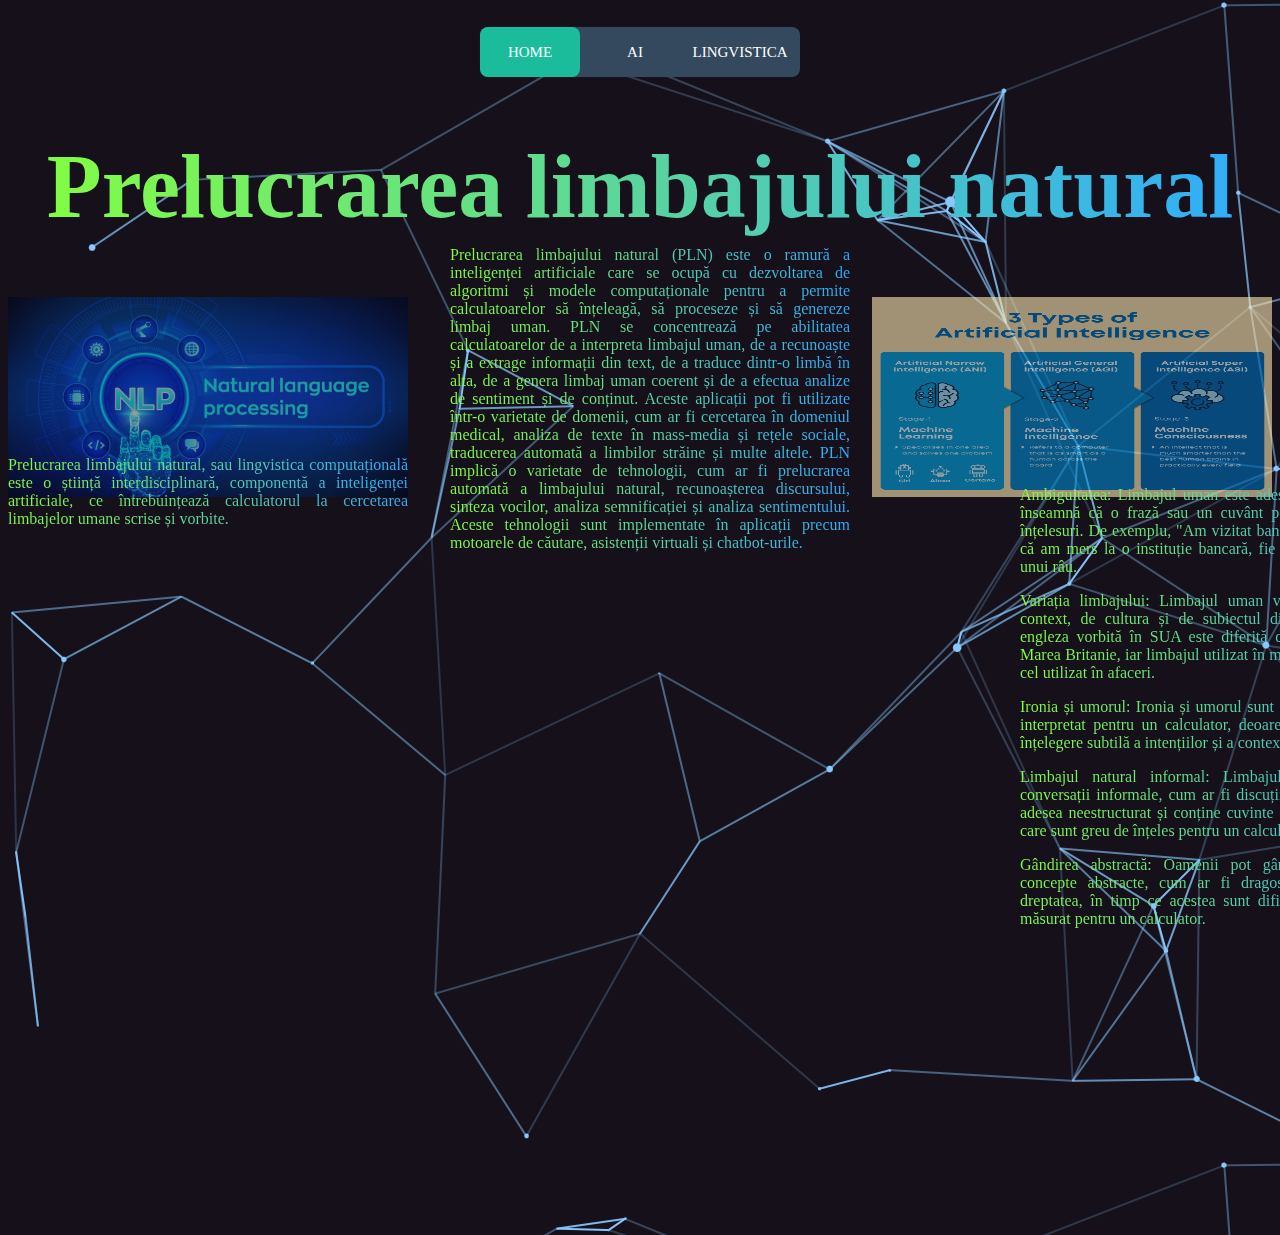
<file: TWeb/Lab2/index.html>
<!DOCTYPE HTML>
<html>
<head>
<meta charset="utf-8">
<title>Lucrare de laborator 2 Calancea Catalin MI-222</title>
<link href="style.css" rel="stylesheet" type="text/css">
</head>
<body>
<nav>
	<a href="index.html"_blank>Home</a>
  <a href="inteligenta.html"_blank>AI</a>
	<a href="lingvistica.html"_blank>Lingvistica</a>
	<div class="animation start-home"></div>
</nav>
  <div id="header">
    <h1>
      Prelucrarea limbajului natural
    </h1>
  </div>
  <div id="left">
    <img src="8.jpeg" alt="Prelucrarea limbajului natural" width="400" height="200">
  </div>
  <div id="textleft">
    <p>
      Prelucrarea limbajului natural, sau lingvistica computațională este o știință interdisciplinară, componentă a inteligenței artificiale, ce întrebuințează calculatorul la cercetarea limbajelor umane scrise și vorbite.
    </p>
  </div>
  <div id="centertext">
    <p>Prelucrarea limbajului natural (PLN) este o ramură a inteligenței artificiale care se ocupă cu dezvoltarea de algoritmi și modele computaționale pentru a permite calculatoarelor să înțeleagă, să proceseze și să genereze limbaj uman.

      PLN se concentrează pe abilitatea calculatoarelor de a interpreta limbajul uman, de a recunoaște și a extrage informații din text, de a traduce dintr-o limbă în alta, de a genera limbaj uman coerent și de a efectua analize de sentiment și de conținut.
      
      Aceste aplicații pot fi utilizate într-o varietate de domenii, cum ar fi cercetarea în domeniul medical, analiza de texte în mass-media și rețele sociale, traducerea automată a limbilor străine și multe altele.
      
      PLN implică o varietate de tehnologii, cum ar fi prelucrarea automată a limbajului natural, recunoașterea discursului, sinteza vocilor, analiza semnificației și analiza sentimentului. Aceste tehnologii sunt implementate în aplicații precum motoarele de căutare, asistenții virtuali și chatbot-urile.
    </p>
  </div>
  <div id="right">
    <img src="inteligenta.jpeg" alt="Prelucrarea limbajului natural" width="400" height="200">
  </div>
  <div id="textright">
    <p>
      Ambiguitatea: Limbajul uman este adesea ambiguu, ceea ce înseamnă că o frază sau un cuvânt poate avea mai multe înțelesuri. De exemplu, "Am vizitat banca" poate însemna fie că am mers la o instituție bancară, fie că am mers la malul unui râu.
    </p>
    <p>
      Variația limbajului: Limbajul uman variază în funcție de context, de cultura și de subiectul discutat. De exemplu, engleza vorbită în SUA este diferită de engleza vorbită în Marea Britanie, iar limbajul utilizat în medicină este diferit de cel utilizat în afaceri.
    </p>
    <p>
      Ironia și umorul: Ironia și umorul sunt greu de detectat și de interpretat pentru un calculator, deoarece acestea implică o înțelegere subtilă a intențiilor și a contextului.
    </p>
    <p>
      Limbajul natural informal: Limbajul natural folosit în conversații informale, cum ar fi discuțiile între prieteni, este adesea neestructurat și conține cuvinte și expresii idiomatice care sunt greu de înțeles pentru un calculator.
    </p>
    <p>
      Gândirea abstractă: Oamenii pot gândi și vorbi despre concepte abstracte, cum ar fi dragostea, frumusețea sau dreptatea, în timp ce acestea sunt dificil de definit sau de măsurat pentru un calculator.
    </p>
  </div>
</body>
</file>
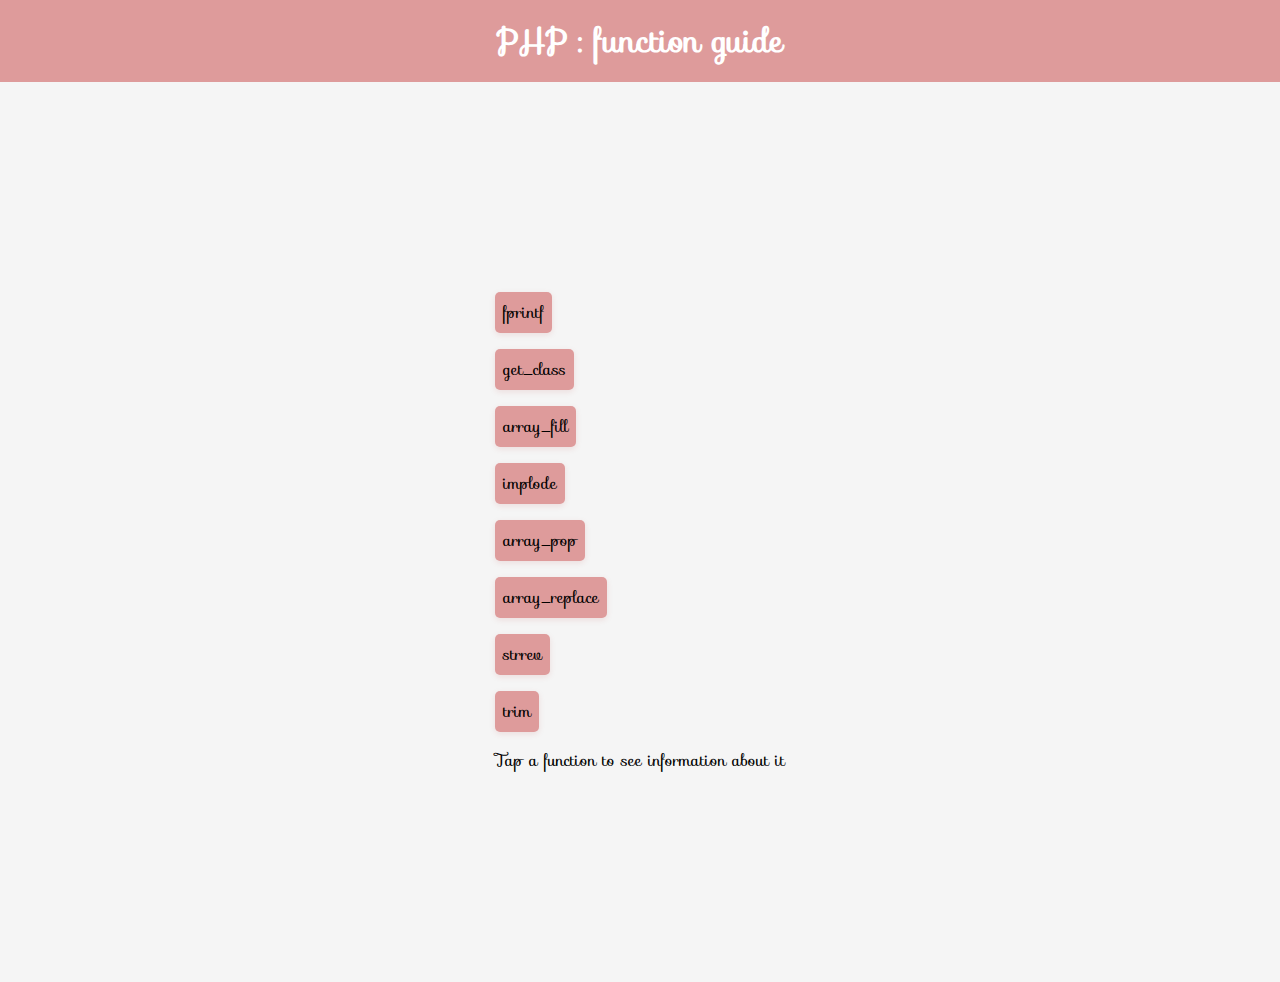
<file: TWeb/Lab5/index.html>
<!DOCTYPE html>
<html lang="en">
<head>
	<meta charset="UTF-8">
	<meta name="viewport" content="width=device-width, initial-scale=1.0">
	<title>PHP : function guide</title>
	<link rel="stylesheet" href="https://cdnjs.cloudflare.com/ajax/libs/font-awesome/5.15.3/css/all.min.css">
	<link rel="stylesheet" href="https://fonts.googleapis.com/css?family=Sofia:400,700">
	<link rel="stylesheet" href="style.css">
	<script src="https://ajax.googleapis.com/ajax/libs/jquery/3.6.0/jquery.min.js"></script>
	<script>
		$(document).ready(function() {
			$(".function-adress").click(function() {
				var functionName = $(this).attr("data-function-name");
				$.ajax({
					url: "function.php",
					method: "POST",
					data: { functionName: functionName },
					success: function(response) {
						$("#function").html(response);
					}
				});
			});
		});
	</script>
</head>
<body>
	<header>
		<h1>PHP : function guide</h1>
	</header>
	<main>
		<div class="container">
			<ul class="function-list">
				<li><span class="function-adress" data-function-name="fprintf">fprintf</span></li>
				<li><span class="function-adress" data-function-name="get_class">get_class</span></li>
				<li><span class="function-adress" data-function-name="array_fill">array_fill</span></li>
                <li><span class="function-adress" data-function-name="implode">implode</span></li>
                <li><span class="function-adress" data-function-name="array_pop">array_pop</span></li>
                <li><span class="function-adress" data-function-name="array_replace">array_replace</span></li>
                <li><span class="function-adress" data-function-name="strrev">strrev</span></li>
                <li><span class="function-adress" data-function-name="trim">trim</span></li>
			</ul>
			<div id="function" class="function">
				<p>Tap a function to see information about it</p>
			</div>
		</div>
	</main>
</body>
</html>
</file>
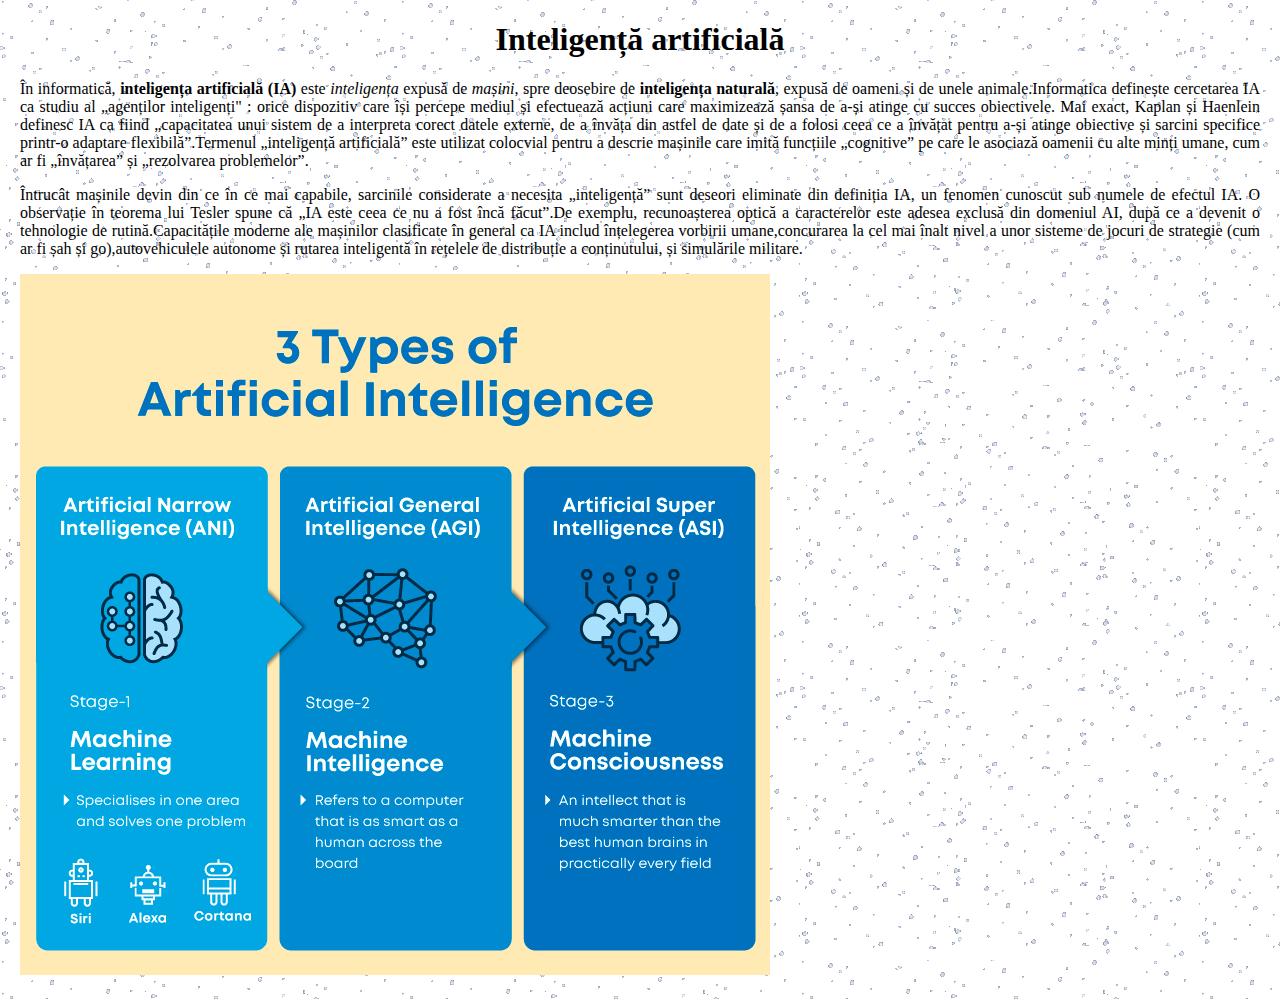
<file: TWeb/Lab1/inteligenta.html>
<!DOCTYPE html>
<html lang="en">
<style>
table, th, td {
  border:1px solid black;
}
</style>
<head>
  <meta charset="UTF-8" />
  <meta name="viewport" content="width=device-width, initial-scale=1.0" />
  <link rel="stylesheet" href="style.css" />
  <title>Browser</title>
</head>

<body>
  <body background="snow.gif"></body>
  <h1>
    <center>Inteligență artificială</center>
  </h1>
  <p align="justify">
    În informatică, <b>inteligența artificială (IA)</b> este <i>inteligența</i> expusă de <i>mașini</i>, spre deosebire de <b>inteligența naturală</b>, expusă de oameni și de unele animale.Informatica definește cercetarea IA ca studiu al „agenților inteligenți" :  orice dispozitiv care își percepe mediul și efectuează acțiuni care maximizează șansa de a-și atinge cu succes obiectivele. Mai exact, Kaplan și Haenlein definesc IA ca fiind „capacitatea unui sistem de a interpreta corect datele externe, de a învăța din astfel de date și de a folosi ceea ce a învățat pentru a-și atinge obiective și sarcini specifice printr-o adaptare flexibilă”.Termenul „inteligență artificială” este utilizat colocvial pentru a descrie mașinile care imită funcțiile „cognitive” pe care le asociază oamenii cu alte minți umane, cum ar fi „învățarea” și „rezolvarea problemelor”.</p>
    <p align="justify">
        Întrucât mașinile devin din ce în ce mai capabile, sarcinile considerate a necesita „inteligență” sunt deseori eliminate din definiția IA, un fenomen cunoscut sub numele de efectul IA. O observație în teorema lui Tesler spune că „IA este ceea ce nu a fost încă făcut”.De exemplu, recunoașterea optică a caracterelor este adesea exclusă din domeniul AI, după ce a devenit o tehnologie de rutină.Capacitățile moderne ale mașinilor clasificate în general ca IA includ înțelegerea vorbirii umane,concurarea la cel mai înalt nivel a unor sisteme de jocuri de strategie (cum ar fi șah și go),autovehiculele autonome și rutarea inteligentă în rețelele de distribuție a conținutului, și simulările militare.
        </p>
        <img src="inteligenta.jpeg" alt="inteligenta">
</body>
</html>
</file>
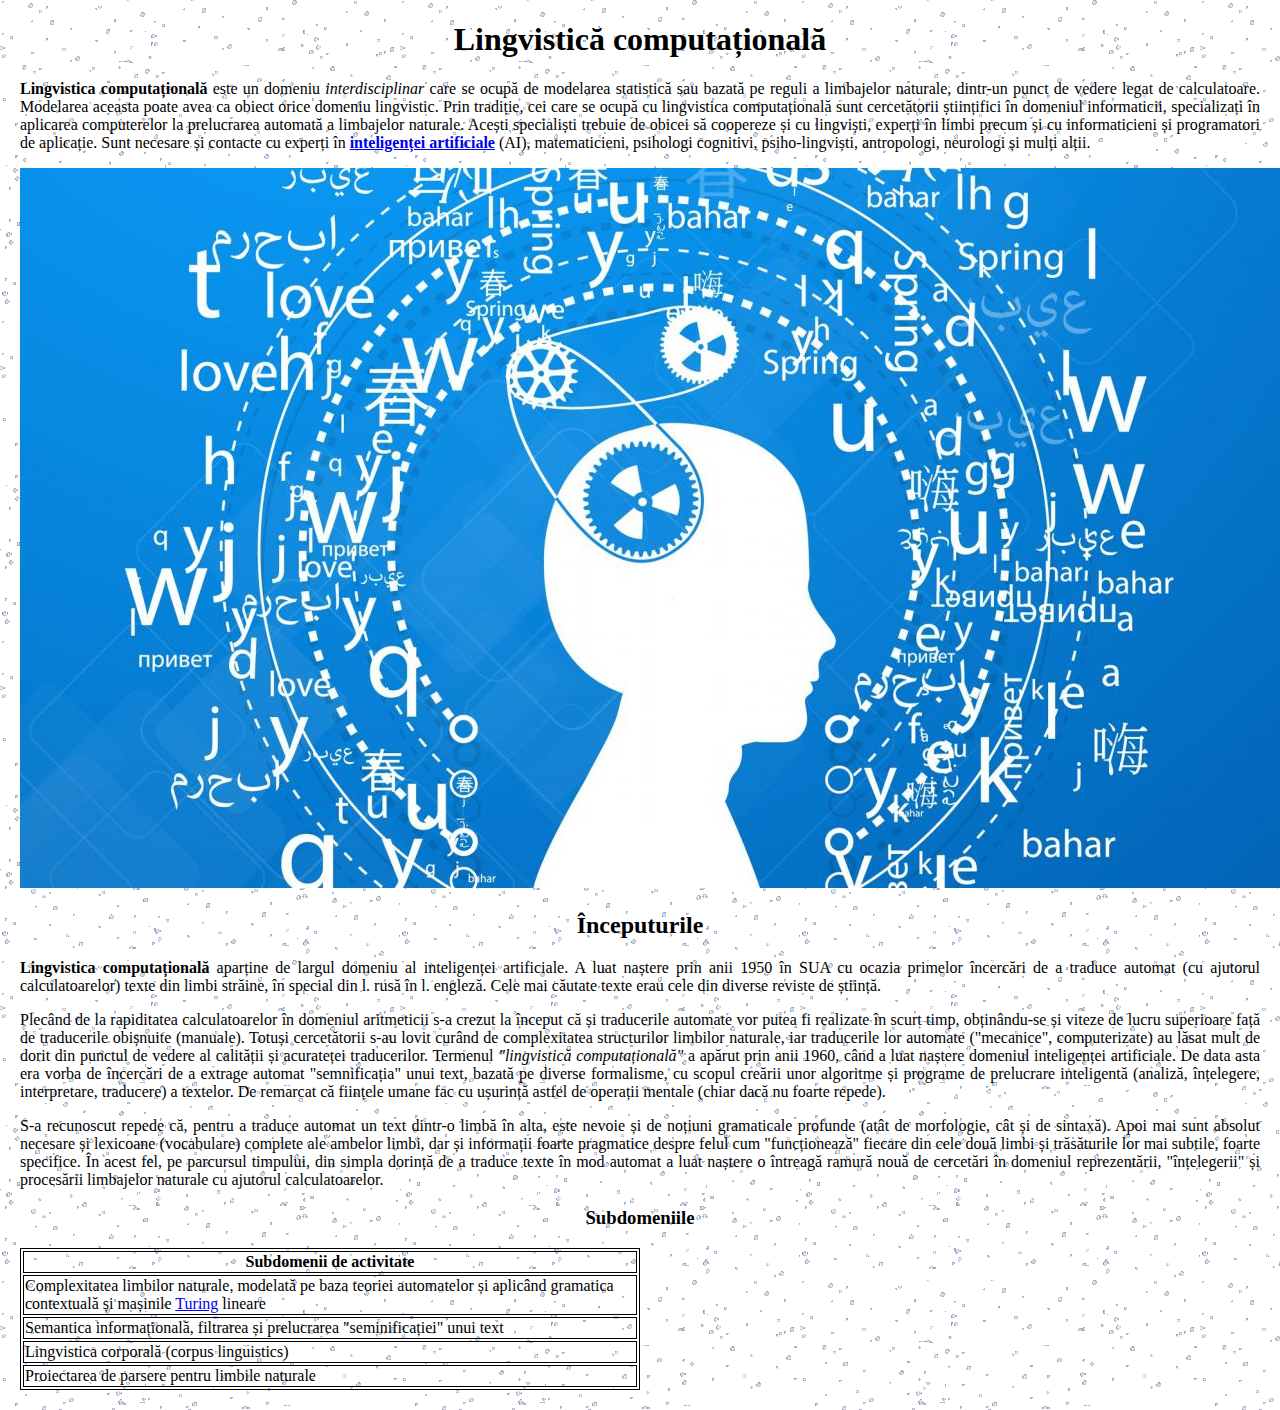
<file: TWeb/Lab1/lingvistica.html>
<!DOCTYPE html>
<html lang="en">
<style>
table, th, td {
  border:1px solid black;
}
</style>
<head>
  <meta charset="UTF-8" />
  <meta name="viewport" content="width=device-width, initial-scale=1.0" />
  <link rel="stylesheet" href="style.css" />
  <title>Browser</title>
</head>

<body>
  <body background="snow.gif"></body>
  <h1>
    <center>Lingvistică computațională</center>
  </h1>
  <p align="justify">
    <b>Lingvistica computațională</b> este un domeniu <i> interdisciplinar</i> care se ocupă de modelarea statistică sau bazată pe reguli a limbajelor naturale, dintr-un punct de vedere legat de calculatoare. Modelarea aceasta poate avea ca obiect orice domeniu lingvistic. Prin tradiție, cei care se ocupă cu lingvistica computațională sunt cercetătorii științifici în domeniul informaticii, specializați în aplicarea computerelor la prelucrarea automată a limbajelor naturale. Acești specialiști trebuie de obicei să coopereze și cu lingviști, experți în limbi precum și cu informaticieni și programatori de aplicație. Sunt necesare și contacte cu experți în <b><a href="inteligenta.html"_blank> inteligenței artificiale</a></b> (AI), matematicieni, psihologi cognitivi, psiho-lingviști, antropologi, neurologi și mulți alții.</p>
<img src="lingvistica.jpeg" alt="Lingvistica">
  <h2>
    <center>Începuturile</center>
  </h2>
<p align="justify">
  <b>Lingvistica computațională</b> aparține de largul domeniu al inteligenței artificiale. A luat naștere prin anii 1950 în SUA cu ocazia primelor încercări de a traduce automat (cu ajutorul calculatoarelor) texte din limbi străine, în special din l. rusă în l. engleză. Cele mai căutate texte erau cele din diverse reviste de știință.</p>

<p align="justify">
    Plecând de la rapiditatea calculatoarelor în domeniul aritmeticii s-a crezut la început că și traducerile automate vor putea fi realizate în scurt timp, obținându-se și viteze de lucru superioare față de traducerile obișnuite (manuale). Totuși cercetătorii s-au lovit curând de complexitatea structurilor limbilor naturale, iar traducerile lor automate ("mecanice", computerizate) au lăsat mult de dorit din punctul de vedere al calității și acurateței traducerilor. Termenul <i>"lingvistică computațională"</i> a apărut prin anii 1960, când a luat naștere domeniul inteligenței artificiale. De data asta era vorba de încercări de a extrage automat "semnificația" unui text, bazată pe diverse formalisme, cu scopul creării unor algoritme și programe de prelucrare inteligentă (analiză, înțelegere, interpretare, traducere) a textelor. De remarcat că ființele umane fac cu ușurință astfel de operații mentale (chiar dacă nu foarte repede).</p>
  
  <p align="justify">
    S-a recunoscut repede că, pentru a traduce automat un text dintr-o limbă în alta, este nevoie și de noțiuni gramaticale profunde (atât de morfologie, cât și de sintaxă). Apoi mai sunt absolut necesare și lexicoane (vocabulare) complete ale ambelor limbi, dar și informații foarte pragmatice despre felul cum "funcționează" fiecare din cele două limbi și trăsăturile lor mai subtile, foarte specifice. În acest fel, pe parcursul timpului, din simpla dorință de a traduce texte în mod automat a luat naștere o întreagă ramură nouă de cercetări în domeniul reprezentării, "înțelegerii" și procesării limbajelor naturale cu ajutorul calculatoarelor.</p>
<h3>
    <center>Subdomeniile</center>
  </h3>
  <table style="width:50%">
  <tr>
    <th>Subdomenii de activitate</th>
  </tr>
  <tr>
    <td>Complexitatea limbilor naturale, modelată pe baza teoriei automatelor și aplicând gramatica contextuală și mașinile <a href="turing.html"_blank> Turing</a> lineare</td>
  </tr>
  <tr>
    <td>Semantica informațională, filtrarea și prelucrarea "seminificației" unui text</td>
  </tr>
  <tr>
    <td>Lingvistica corporală (corpus linguistics)</td>
  </tr>
  <tr>
    <td>Proiectarea de parsere pentru limbile naturale</td>
  </tr>
</table>


  <script src="script.js"></script>
</body>

</html>
</file>
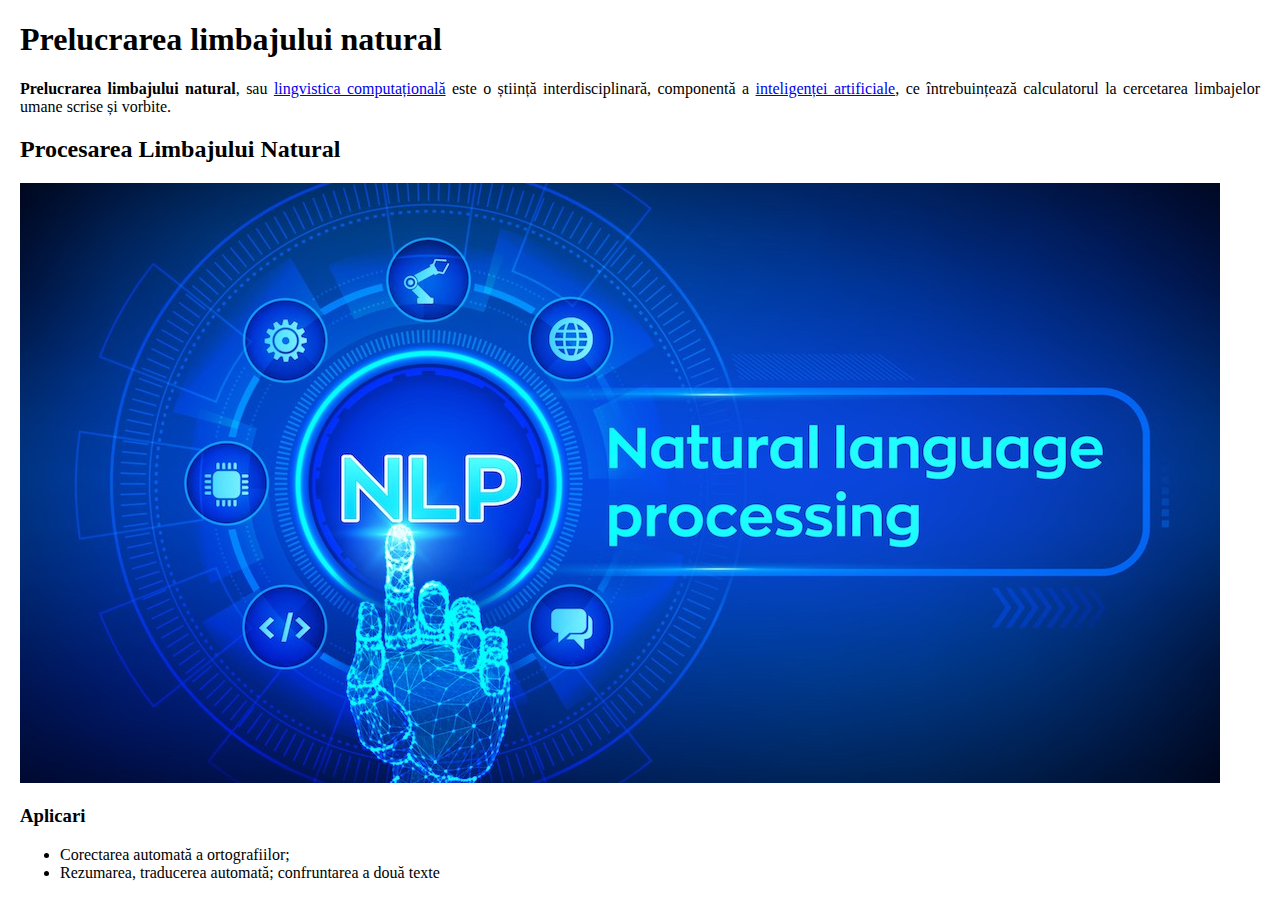
<file: TWeb/Lab1/Prelucrarea .html>
<!DOCTYPE html>
<html lang="en">
<head>
  <meta charset="UTF-8" />
  <meta name="viewport" content="width=device-width, initial-scale=1.0" />
  <link href="style.css" rel="stylesheet" type="text/css">
  <title>Browser</title>
</head>

<body>
  
    <div id="header">
      <h1>
        Prelucrarea limbajului natural
      </h1>
    </div>
  <p align="justify">
    <b> Prelucrarea limbajului natural</b>, sau <a href="lingvistica.html"_blank>lingvistica computațională</a> este o știință interdisciplinară, componentă a <a href="inteligenta.html"_blank> inteligenței artificiale</a>, ce întrebuințează calculatorul la cercetarea limbajelor umane scrise și vorbite.</p>

  <h2>Procesarea Limbajului Natural</h2>
<img src="8.jpeg" alt="Prelucrarea limbajului natural" width="1200" height="600" usemap="#Map" >
<map name="Map">
  <area shape="circle" coords="210,300,40" href="lingvistica.html">
  <area shape="circle" coords="240,180,40" href="Turing.html">
  <area shape="circle" coords="380,120,40" href="inteligenta.html">
</map>
<h3>Aplicari</h3>

<ul>
  <li>Corectarea automată a ortografiilor;</li>
  <li>Rezumarea, traducerea automată; confruntarea a două texte</li>
</ul>
  <script src="script.js"></script>
</body>

</html>
</file>
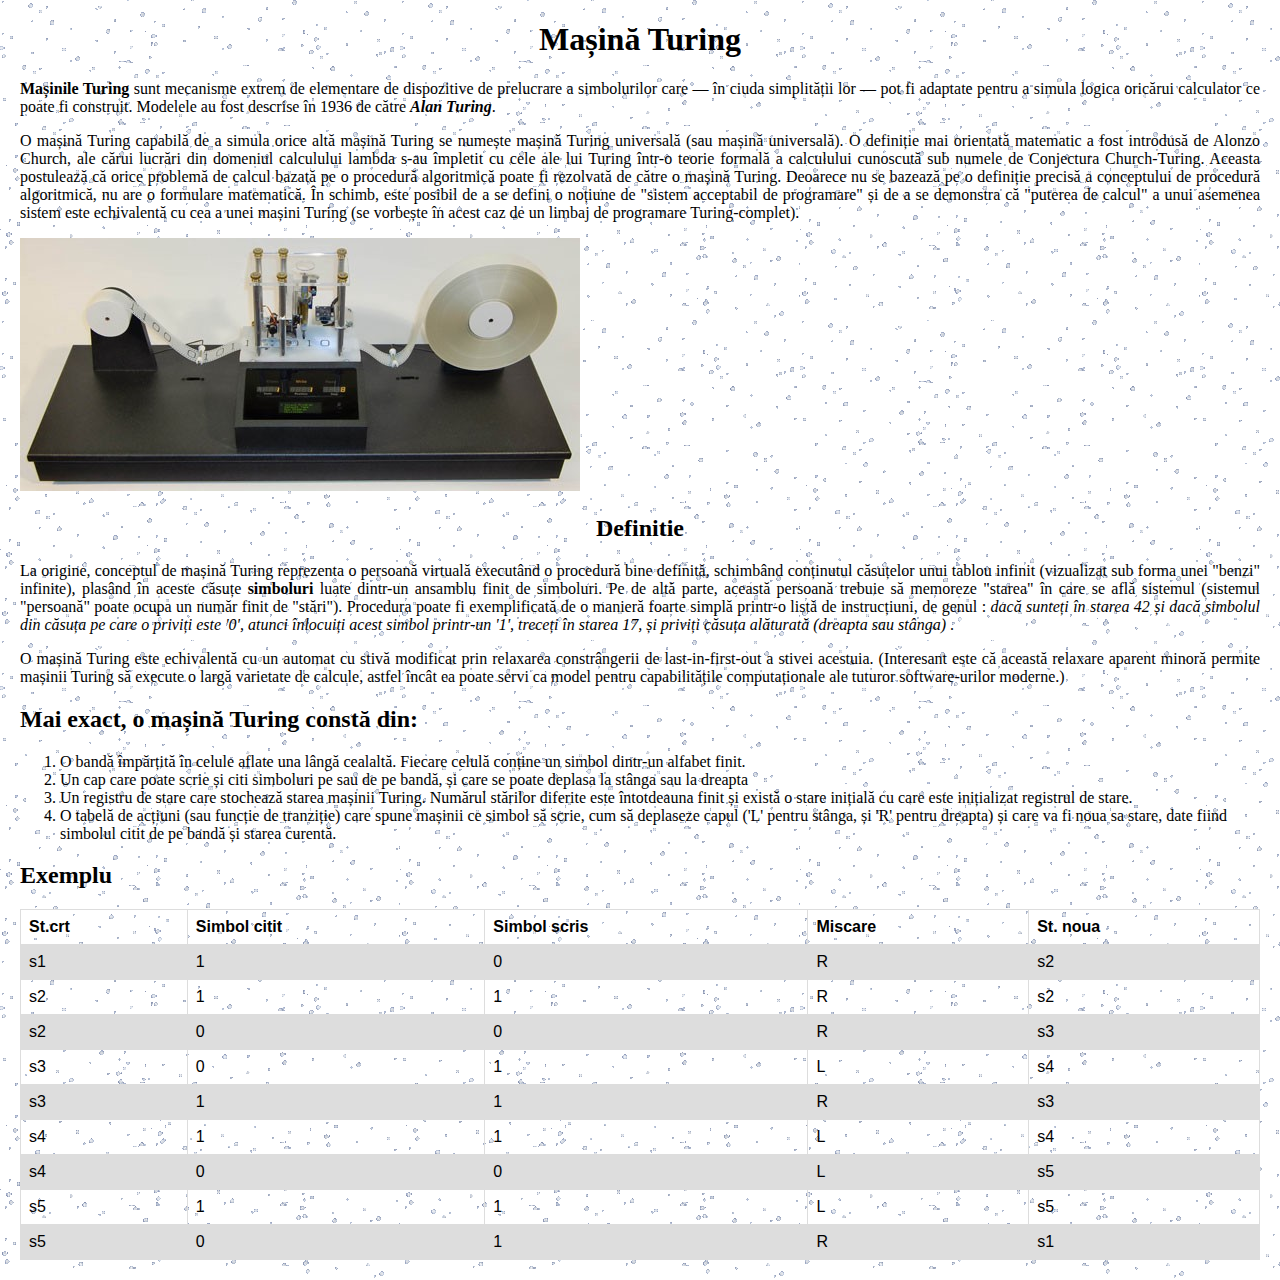
<file: TWeb/Lab1/Turing.html>
<!DOCTYPE html>
<html lang="en">
<style>
table {
  font-family: arial, sans-serif;
  border-collapse: collapse;
  width: 100%;
}

td, th {
  border: 1px solid #dddddd;
  text-align: left;
  padding: 8px;
}

tr:nth-child(even) {
  background-color: #dddddd;
}
</style>
<head>
  <meta charset="UTF-8" />
  <meta name="viewport" content="width=device-width, initial-scale=1.0" />
  <link rel="stylesheet" href="style.css" />
  <title>Browser</title>
</head>

<body>
  <body background="snow.gif"></body>
  <h1>
    <center>Mașină Turing</center>
  </h1>
  <p align="justify">
    <b>Mașinile Turing</b> sunt mecanisme extrem de elementare de dispozitive de prelucrare a simbolurilor care — în ciuda simplității lor — pot fi adaptate pentru a simula logica oricărui calculator ce poate fi construit. Modelele au fost descrise în 1936 de către <b><i>Alan Turing</b></i>.</p>
  <p align="justify">
    O mașină Turing capabilă de a simula orice altă mașină Turing se numește mașină Turing universală (sau mașină universală). O definiție mai orientată matematic a fost introdusă de Alonzo Church, ale cărui lucrări din domeniul calculului lambda s-au împletit cu cele ale lui Turing într-o teorie formală a calculului cunoscută sub numele de Conjectura Church-Turing. Aceasta postulează că orice problemă de calcul bazată pe o procedură algoritmică poate fi rezolvată de către o mașină Turing. Deoarece nu se bazează pe o definiție precisă a conceptului de procedură algoritmică, nu are o formulare matematică. În schimb, este posibil de a se defini o noțiune de "sistem acceptabil de programare" și de a se demonstra că "puterea de calcul" a unui asemenea sistem este echivalentă cu cea a unei mașini Turing (se vorbește în acest caz de un limbaj de programare Turing-complet).</p>
  
<img src="turing.jpeg" alt="turing">
  <h2>
    <center>Definitie</center>
  </h2>
<p align="justify">
  La origine, conceptul de mașină Turing reprezenta o persoană virtuală executând o procedură bine definită, schimbând conținutul căsuțelor unui tablou infinit (vizualizat sub forma unei "benzi" infinite), plasând în aceste căsuțe <b>simboluri</b> luate dintr-un ansamblu finit de simboluri. Pe de altă parte, această persoană trebuie să memoreze "starea" în care se află sistemul (sistemul "persoană" poate ocupa un număr finit de "stări"). Procedura poate fi exemplificată de o manieră foarte simplă printr-o listă de instrucțiuni, de genul : <i>dacă sunteți în starea 42 și dacă simbolul din căsuța pe care o priviți este '0', atunci înlocuiți acest simbol printr-un '1', treceți în starea 17, și priviți căsuța alăturată (dreapta sau stânga)</i> .</p>
  
<p align="justify">
O mașină Turing este echivalentă cu un automat cu stivă modificat prin relaxarea constrângerii de last-in-first-out a stivei acestuia. (Interesant este că această relaxare aparent minoră permite mașinii Turing să execute o largă varietate de calcule, astfel încât ea poate servi ca model pentru capabilitățile computaționale ale tuturor software-urilor moderne.)</p>
  <h2>Mai exact, o mașină Turing constă din:</h2>

<ol>
  <li>O bandă împărțită în celule aflate una lângă cealaltă. Fiecare celulă conține un simbol dintr-un alfabet finit. </li>
  <li>Un cap care poate scrie și citi simboluri pe sau de pe bandă, și care se poate deplasa la stânga sau la dreapta
</li>
  <li>Un registru de stare care stochează starea mașinii Turing. Numărul stărilor diferite este întotdeauna finit și există o stare inițială cu care este inițializat registrul de stare.</li>
  <li>O tabelă de acțiuni (sau funcție de tranziție) care spune mașinii ce simbol să scrie, cum să deplaseze capul ('L' pentru stânga, și 'R' pentru dreapta) și care va fi noua sa stare, date fiind simbolul citit de pe bandă și starea curentă.</li>
</ol> 
<h2>Exemplu</h2>

<table>
  <tr>
    <th>St.crt</th>
    <th>Simbol citit</th>
    <th>Simbol scris</th>
    <th>Miscare</th>
    <th>St. noua</th>
  </tr>
  <tr>
    <td>s1</td>
    <td>1</td>
    <td>0</td>
    <td>R</td>
    <td>s2</td>
  </tr>
  <tr>
    <td>s2</td>
    <td>1</td>
    <td>1</td>
    <td>R</td>
    <td>s2</td>
  </tr>
  <tr>
   <td>s2</td>
    <td>0</td>
    <td>0</td>
    <td>R</td>
    <td>s3</td>
  </tr>
  <tr>
    <td>s3</td>
    <td>0</td>
    <td>1</td>
    <td>L</td>
    <td>s4</td>
  </tr>
  <tr>
    <td>s3</td>
    <td>1</td>
    <td>1</td>
    <td>R</td>
    <td>s3</td>
  </tr>
  <tr>
    <td>s4</td>
    <td>1</td>
    <td>1</td>
    <td>L</td>
    <td>s4</td>
  </tr>
    <tr>
    <td>s4</td>
    <td>0</td>
    <td>0</td>
    <td>L</td>
    <td>s5</td>
  </tr>
    <tr>
    <td>s5</td>
    <td>1</td>
    <td>1</td>
    <td>L</td>
    <td>s5</td>
  </tr>
    <tr>
    <td>s5</td>
    <td>0</td>
    <td>1</td>
    <td>R</td>
    <td>s1</td>
  </tr>
</table>


  <script src="script.js"></script>
</body>

</html>
</file>
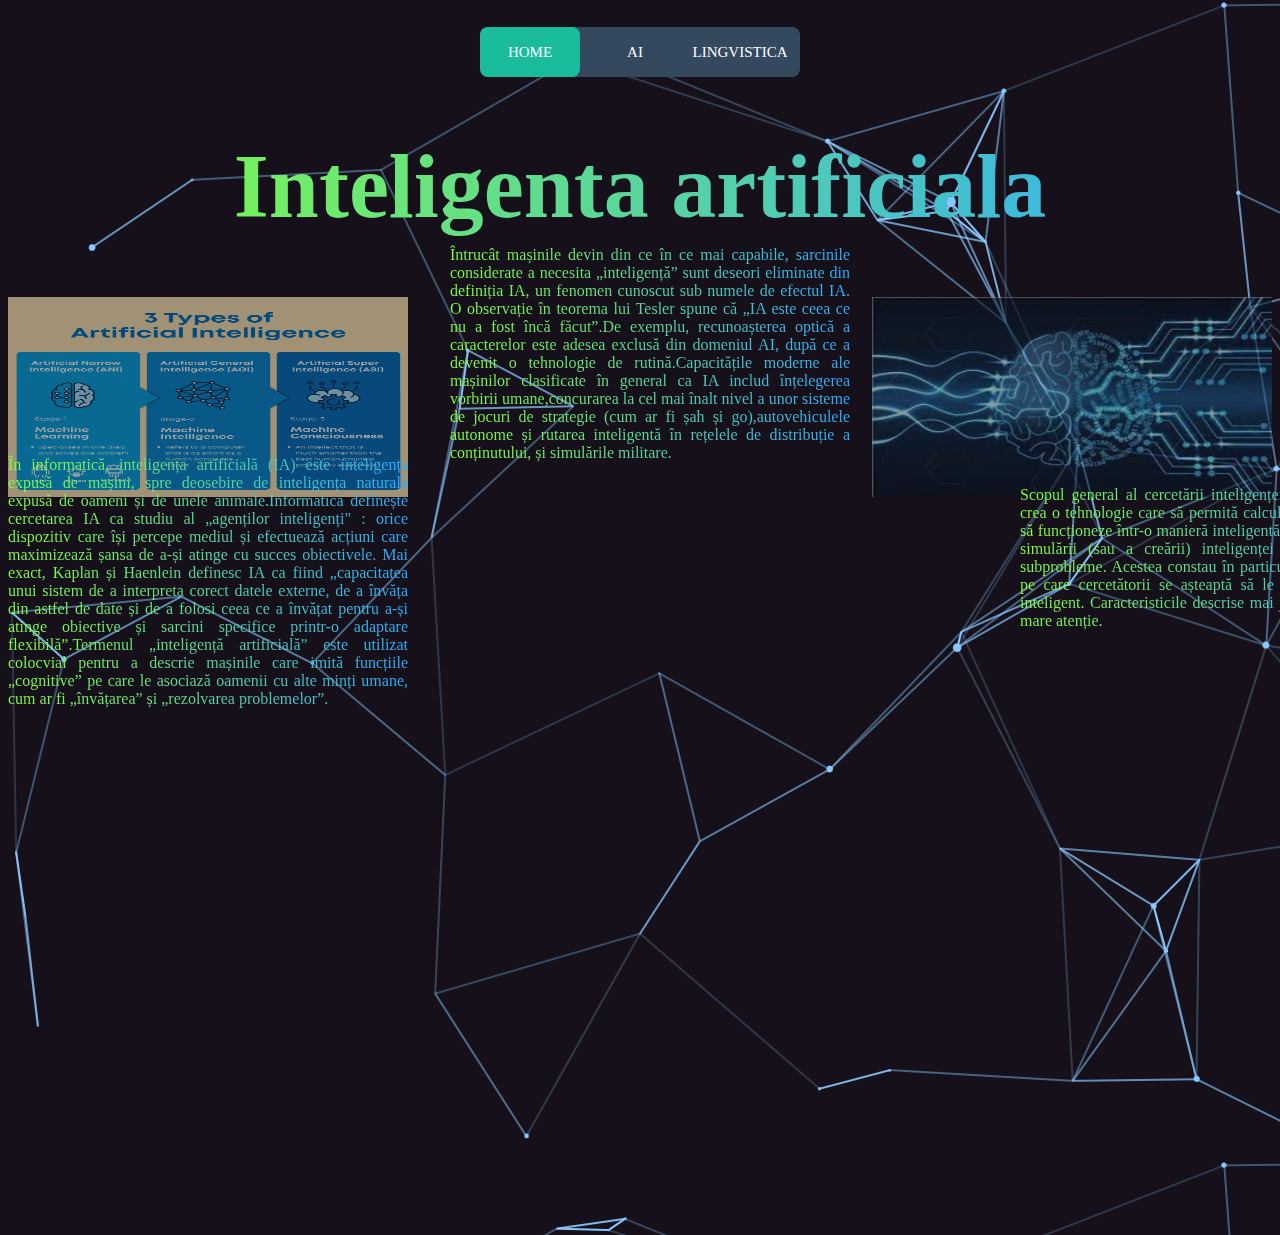
<file: TWeb/Lab2/inteligenta.html>
<!DOCTYPE HTML>
<html>
<head>
<meta charset="utf-8">
<title>Lucrare de laborator 2 Calancea Catalin MI-222</title>
<link href="style.css" rel="stylesheet" type="text/css">
</head>
<body>
<nav>
	<a href="index.html"_blank>Home</a>
	<a href="inteligenta.html"_blank>AI</a>
	<a href="lingvistica.html"_blank>Lingvistica</a>
	<div class="animation start-home"></div>
</nav>
  <div id="header">
    <h1>
      Inteligenta artificiala
    </h1>
  </div>
  <div id="left">
    <img src="inteligenta.jpeg" alt="lingvistica" width="400" height="200">
  </div>
  <div id="textleft">
    <p>
      În informatică, inteligența artificială (IA) este inteligența expusă de mașini, spre deosebire de inteligența naturală expusă de oameni și de unele animale.Informatica definește cercetarea IA ca studiu al „agenților inteligenți" :  orice dispozitiv care își percepe mediul și efectuează acțiuni care maximizează șansa de a-și atinge cu succes obiectivele. Mai exact, Kaplan și Haenlein definesc IA ca fiind „capacitatea unui sistem de a interpreta corect datele externe, de a învăța din astfel de date și de a folosi ceea ce a învățat pentru a-și atinge obiective și sarcini specifice printr-o adaptare flexibilă”.Termenul „inteligență artificială” este utilizat colocvial pentru a descrie mașinile care imită funcțiile „cognitive” pe care le asociază oamenii cu alte minți umane, cum ar fi „învățarea” și „rezolvarea problemelor”.
    </p>
  </div>
  <div id="centertext">
    <p>
      Întrucât mașinile devin din ce în ce mai capabile, sarcinile considerate a necesita „inteligență” sunt deseori eliminate din definiția IA, un fenomen cunoscut sub numele de efectul IA. O observație în teorema lui Tesler spune că „IA este ceea ce nu a fost încă făcut”.De exemplu, recunoașterea optică a caracterelor este adesea exclusă din domeniul AI, după ce a devenit o tehnologie de rutină.Capacitățile moderne ale mașinilor clasificate în general ca IA includ înțelegerea vorbirii umane,concurarea la cel mai înalt nivel a unor sisteme de jocuri de strategie (cum ar fi șah și go),autovehiculele autonome și rutarea inteligentă în rețelele de distribuție a conținutului, și simulările militare.
    </p>
  </div>
  <div id="right">
    <img src="AI.jpeg" alt="AI" width="400" height="200">
  </div>
  <div id="textright">
    <p>
      Scopul general al cercetării inteligenței artificiale este de a crea o tehnologie care să permită calculatoarelor și mașinilor să funcționeze într-o manieră inteligentă. Problema generală a simulării (sau a creării) inteligenței a fost împărțită în subprobleme. Acestea constau în particularități sau capacități pe care cercetătorii se așteaptă să le prezinte unui sistem inteligent. Caracteristicile descrise mai jos au primit cea mai mare atenție.
    </p>
  </div>
</body>
</file>
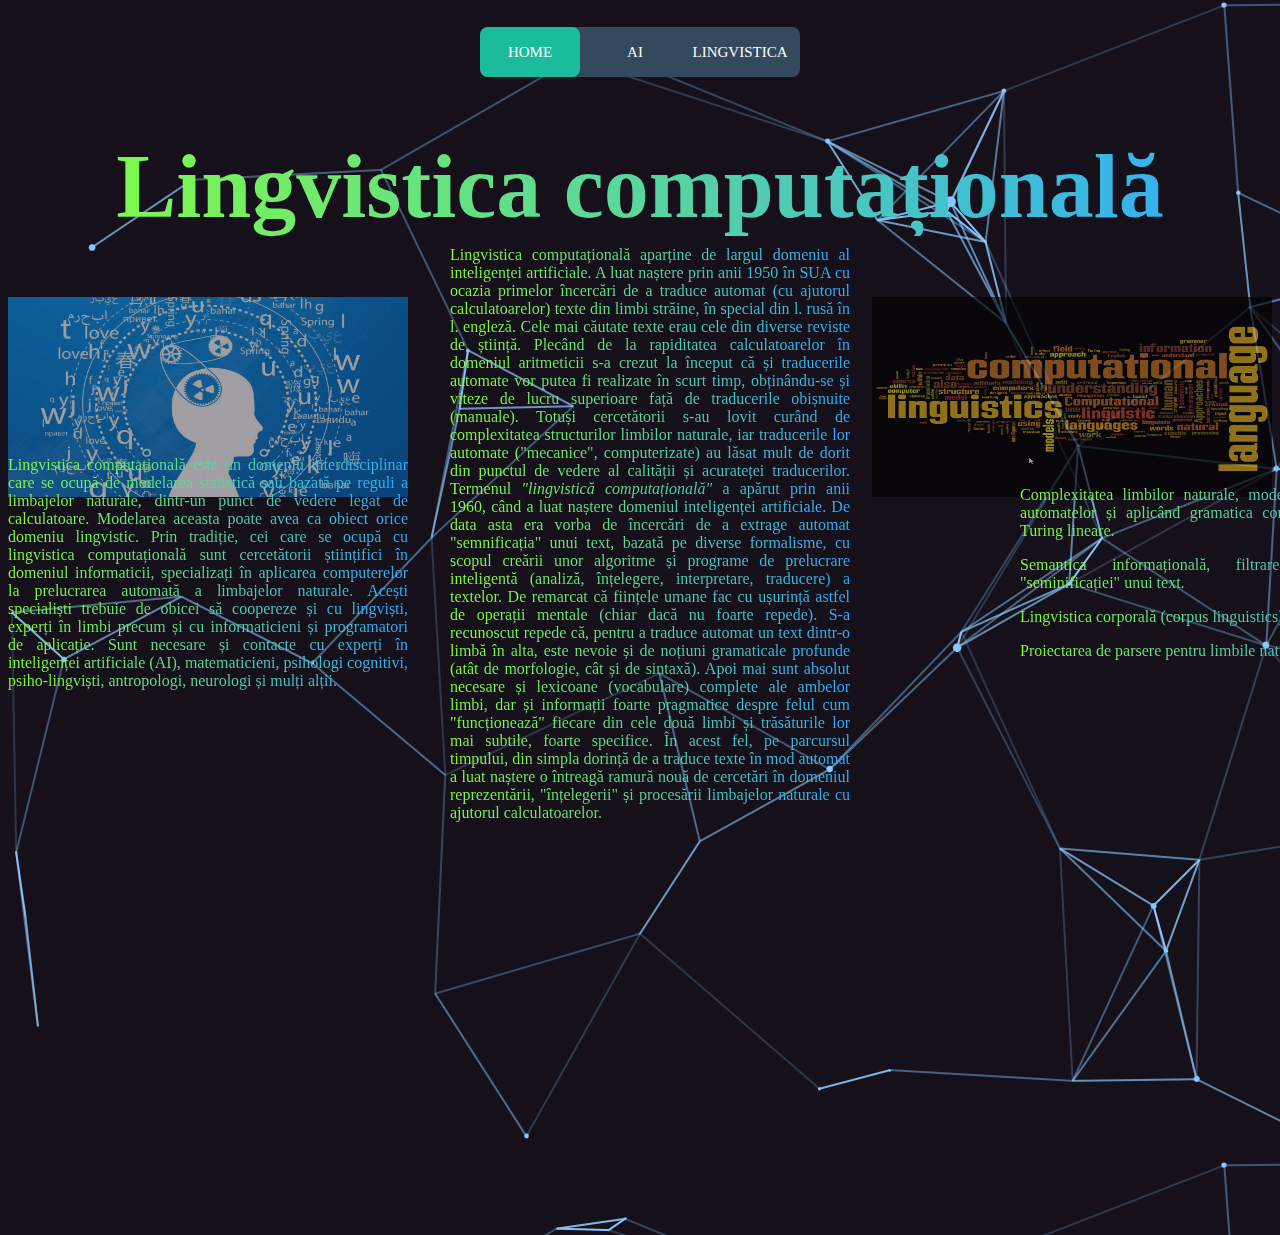
<file: TWeb/Lab2/lingvistica.html>
<!DOCTYPE HTML>
<html>
<head>
<meta charset="utf-8">
<title>Lucrare de laborator 2 Calancea Catalin MI-222</title>
<link href="style.css" rel="stylesheet" type="text/css">
</head>
<body>
<nav>
	<a href="index.html"_blank>Home</a>
	<a href="inteligenta.html"_blank>AI</a>
	<a href="lingvistica.html"_blank>Lingvistica</a>
	<div class="animation start-home"></div>
</nav>
  <div id="header">
    <h1>
      Lingvistica computațională
    </h1>
  </div>
  <div id="left">
    <img src="lingvistica.jpeg" alt="lingvistica" width="400" height="200">
  </div>
  <div id="textleft">
    <p>
      Lingvistica computațională este un domeniu interdisciplinar care se ocupă de modelarea statistică sau bazată pe reguli a limbajelor naturale, dintr-un punct de vedere legat de calculatoare. Modelarea aceasta poate avea ca obiect orice domeniu lingvistic. Prin tradiție, cei care se ocupă cu lingvistica computațională sunt cercetătorii științifici în domeniul informaticii, specializați în aplicarea computerelor la prelucrarea automată a limbajelor naturale. Acești specialiști trebuie de obicei să coopereze și cu lingviști, experți în limbi precum și cu informaticieni și programatori de aplicație. Sunt necesare și contacte cu experți în  inteligenței artificiale (AI), matematicieni, psihologi cognitivi, psiho-lingviști, antropologi, neurologi și mulți alții.
    </p>
  </div>
  <div id="centertext">
    <p>
      Lingvistica computațională aparține de largul domeniu al inteligenței artificiale. A luat naștere prin anii 1950 în SUA cu ocazia primelor încercări de a traduce automat (cu ajutorul calculatoarelor) texte din limbi străine, în special din l. rusă în l. engleză. Cele mai căutate texte erau cele din diverse reviste de știință.
      Plecând de la rapiditatea calculatoarelor în domeniul aritmeticii s-a crezut la început că și traducerile automate vor putea fi realizate în scurt timp, obținându-se și viteze de lucru superioare față de traducerile obișnuite (manuale). Totuși cercetătorii s-au lovit curând de complexitatea structurilor limbilor naturale, iar traducerile lor automate ("mecanice", computerizate) au lăsat mult de dorit din punctul de vedere al calității și acurateței traducerilor. Termenul <i>"lingvistică computațională"</i> a apărut prin anii 1960, când a luat naștere domeniul inteligenței artificiale. De data asta era vorba de încercări de a extrage automat "semnificația" unui text, bazată pe diverse formalisme, cu scopul creării unor algoritme și programe de prelucrare inteligentă (analiză, înțelegere, interpretare, traducere) a textelor. De remarcat că ființele umane fac cu ușurință astfel de operații mentale (chiar dacă nu foarte repede).
      S-a recunoscut repede că, pentru a traduce automat un text dintr-o limbă în alta, este nevoie și de noțiuni gramaticale profunde (atât de morfologie, cât și de sintaxă). Apoi mai sunt absolut necesare și lexicoane (vocabulare) complete ale ambelor limbi, dar și informații foarte pragmatice despre felul cum "funcționează" fiecare din cele două limbi și trăsăturile lor mai subtile, foarte specifice. În acest fel, pe parcursul timpului, din simpla dorință de a traduce texte în mod automat a luat naștere o întreagă ramură nouă de cercetări în domeniul reprezentării, "înțelegerii" și procesării limbajelor naturale cu ajutorul calculatoarelor.
    </p>
  </div>
  <div id="right">
    <img src="cl.png" alt="Cl" width="400" height="200">
  </div>
  <div id="textright">
    <p>
      Complexitatea limbilor naturale, modelată pe baza teoriei automatelor și aplicând gramatica contextuală și mașinile Turing lineare.
    </p>
    <p>
      Semantica informațională, filtrarea și prelucrarea "seminificației" unui text.
    </p>
    <p>
      Lingvistica corporală (corpus linguistics).
    </p>
    <p>
      Proiectarea de parsere pentru limbile naturale.
    </p>
  </div>
</body>
</file>
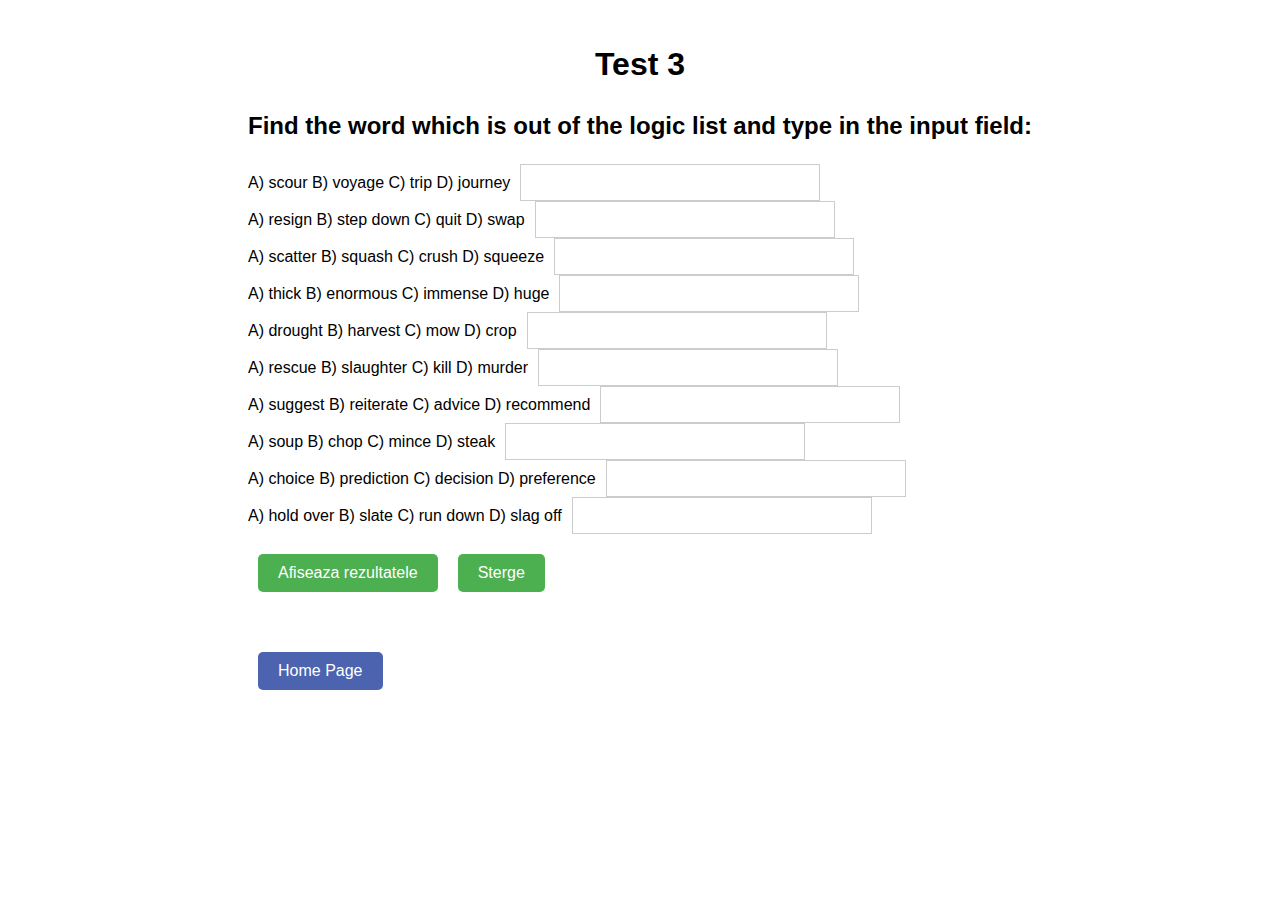
<file: TWeb/Lab3/Lab3TW.html>
<!DOCTYPE html>
<html>
  <head>
    <meta charset="UTF-8" />
    <link rel="stylesheet" href="styles.css" />
    <script defer="" src="script1.js"></script>
    <title>Varianta 3</title>
  </head>
  <body>
    <form action="script_lab4.php" method="post" id="fm1">
    <h1>Test 3</h1>
    <h2>
      Find the word which is out of the logic list and type in the input field:
    </h2>

    <ol>
      <li>
        A) scour B) voyage C) trip D) journey <input type="text" id="quiz1" />
      </li>
      <li>
        A) resign B) step down C) quit D) swap<input type="text" id="quiz2" />
      </li>
      <li>
        A) scatter B) squash C) crush D) squeeze
        <input type="text" id="quiz3" />
      </li>
      <li>
        A) thick B) enormous C) immense D) huge <input type="text" id="quiz4" />
      </li>
      <li>
        A) drought B) harvest C) mow D) crop <input type="text" id="quiz5" />
      </li>
      <li>
        A) rescue B) slaughter C) kill D) murder
        <input type="text" id="quiz6" />
      </li>
      <li>
        A) suggest B) reiterate C) advice D) recommend
        <input type="text" id="quiz7" />
      </li>
      <li>
        A) soup B) chop C) mince D) steak <input type="text" id="quiz8" />
      </li>
      <li>
        A) choice B) prediction C) decision D) preference
        <input type="text" id="quiz9" />
      </li>
      <li>
        A) hold over B) slate C) run down D) slag off
        <input type="text" id="quiz10" />
      </li>
    </ol>
    <div class="btndiv">
      <button onclick="check() ; return check() " class="button2">Afiseaza rezultatele</button>

      <button onclick="refresh()">Sterge</button>
    </div>
    <p class="result" id="result"></p>

    <button class="btnhome">Home Page</button>
  </form>
  </body>
</html>
</file>
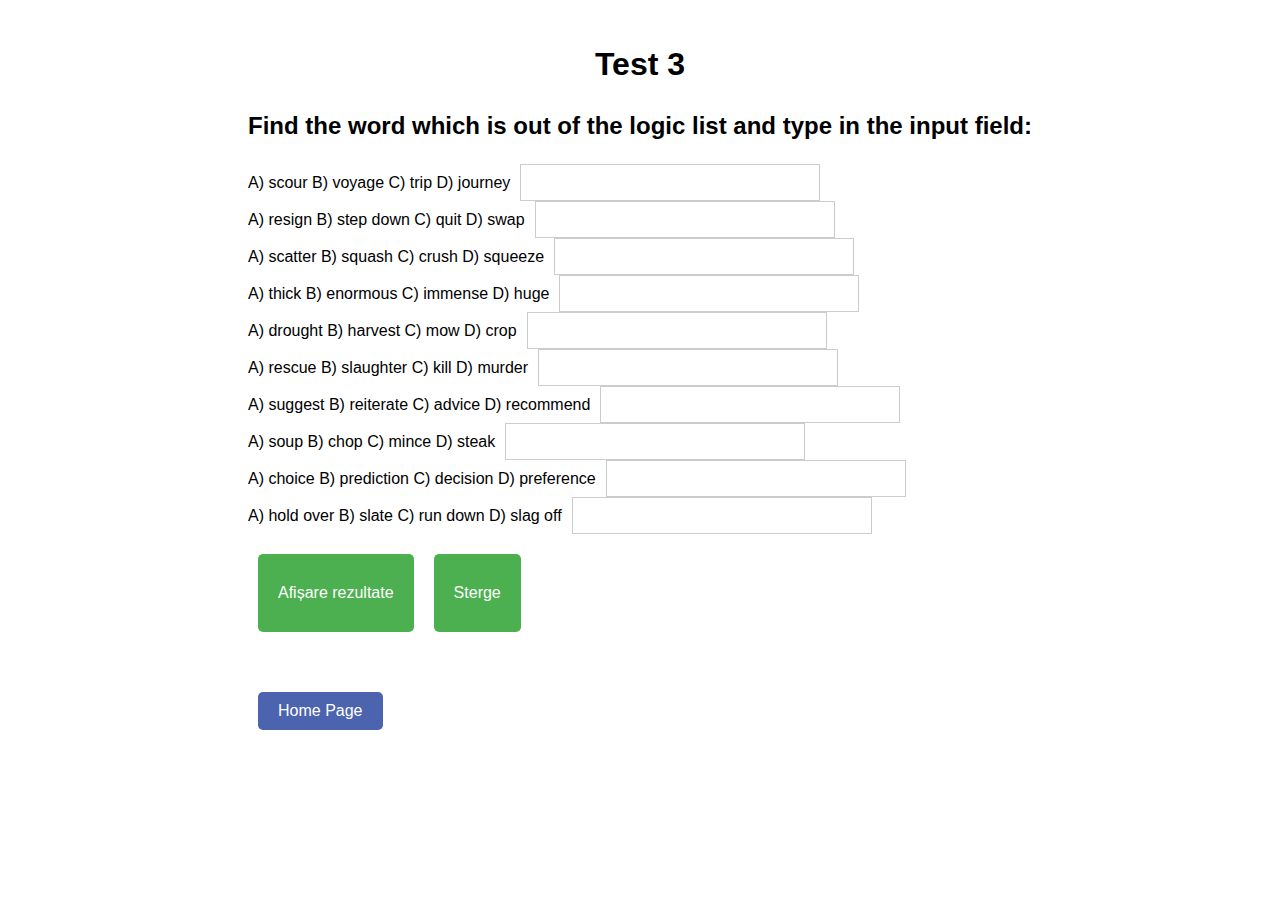
<file: TWeb/Lab4/Lab4TW.html>
<!DOCTYPE html>
<html>
  <head>
    <meta charset="UTF-8" />
    <link rel="stylesheet" href="styles.css" />
    <script defer="" src="script1.js"></script>
    <title>Varianta 3</title>
  </head>
  <body>
    <form action="lab4.php" method="post" id="fm1">
    <h1>Test 3</h1>
    <h2>
      Find the word which is out of the logic list and type in the input field:
    </h2>

    <ol>
      <li>
        A) scour B) voyage C) trip D) journey <input type="text" name="quiz1" />
      </li>
      <li>
        A) resign B) step down C) quit D) swap<input type="text" name="quiz2" />
      </li>
      <li>
        A) scatter B) squash C) crush D) squeeze
        <input type="text" name="quiz3" />
      </li>
      <li>
        A) thick B) enormous C) immense D) huge <input type="text" name="quiz4" />
      </li>
      <li>
        A) drought B) harvest C) mow D) crop <input type="text" name="quiz5" />
      </li>
      <li>
        A) rescue B) slaughter C) kill D) murder
        <input type="text" name="quiz6" />
      </li>
      <li>
        A) suggest B) reiterate C) advice D) recommend
        <input type="text" name="quiz7" />
      </li>
      <li>
        A) soup B) chop C) mince D) steak <input type="text" name="quiz8" />
      </li>
      <li>
        A) choice B) prediction C) decision D) preference
        <input type="text" name="quiz9" />
      </li>
      <li>
        A) hold over B) slate C) run down D) slag off
        <input type="text" name="quiz10" />
      </li>
    </ol>
    <div class="btndiv">
      <button onclick="check()" type = "submit" name="submit"><p class="buttonText">Afișare rezultate</p></button>

      <button onclick="refresh()">Sterge</button>
    </div>
    <p class="result" id="result"></p>

    <button class="btnhome">Home Page</button>
  </form>
  </body>
</html>
</file>
<file: TWeb/Lab2/style.css>
body{
  background-image: url("background.png");
  height: 1200px;
  width: 2400x;
}
nav {
	margin: 27px auto 0;

	position: relative;
	width: 320px;
	height: 50px;
	background-color: #34495e;
	border-radius: 8px;
	font-size: 0;
}
nav a {
	line-height: 50px;
	height: 100%;
	font-size: 15px;
	display: inline-block;
	position: relative;
	z-index: 1;
	text-decoration: none;
	text-transform: uppercase;
	text-align: center;
	color: white;
	cursor: pointer;
}
nav .animation {
	position: absolute;
	height: 100%;
	top: 0;
	z-index: 0;
	transition: all .5s ease 0s;
	border-radius: 8px;
}
a:nth-child(1) {
	width: 100px;
}
a:nth-child(2) {
	width: 110px;
}
a:nth-child(3) {
	width: 100px;
}
a:nth-child(4) {
	width: 160px;
}
a:nth-child(5) {
	width: 120px;
}
nav .start-home, a:nth-child(1):hover~.animation {
	width: 100px;
	left: 0;
	background-color: #1abc9c;
}
nav .start-about, a:nth-child(2):hover~.animation {
	width: 110px;
	left: 100px;
	background-color: #e74c3c;
}
nav .start-blog, a:nth-child(3):hover~.animation {
	width: 100px;
	left: 210px;
	background-color: #3498db;
}
nav .start-portefolio, a:nth-child(4):hover~.animation {
	width: 160px;
	left: 310px;
	background-color: #9b59b6;
}
nav .start-contact, a:nth-child(5):hover~.animation {
	width: 120px;
	left: 470px;
	background-color: #e67e22;
}

span {
    color: #2BD6B4;
}
#header {
  background: linear-gradient(
    to right, 
    hsl(98 100% 62%), 
    hsl(204 100% 59%)
  );
  -webkit-background-clip: text;
  -webkit-text-fill-color: transparent;
  text-align: center;
}
h1 {
  font-size: 10vmin;
  line-height: 1.1;
  
}
#left{
  float:left;
  opacity: 0.6;
  }

  #textleft{
    float:left;
    text-align: justify;
    width: 400px;
    position: absolute;
    top: 440px;
    background: linear-gradient(
    to right, 
    hsl(98 100% 62%), 
    hsl(204 100% 59%)
  );
  -webkit-background-clip: text;
  -webkit-text-fill-color: transparent;
  }
  #centertext{
    text-align: justify;
    width: 400px;
    position: absolute;
    top: 230px;
    left: 450px;
    background: linear-gradient(
      to right, 
      hsl(98 100% 62%), 
      hsl(204 100% 59%)
    );
    -webkit-background-clip: text;
    -webkit-text-fill-color: transparent;
  }
  #right{
    float:right;
  opacity: 0.6;

  }

  #textright{
    text-align: justify;
    width: 400px;
    position: absolute;
    top: 470px;
    left: 1020px;
    background: linear-gradient(
      to right, 
      hsl(98 100% 62%), 
      hsl(204 100% 59%)
    );
    -webkit-background-clip: text;
    -webkit-text-fill-color: transparent;

  }
</file>
<file: TWeb/Lab5/style.css>
* {
    box-sizing: border-box;
    margin: 0;
    padding: 0;
}


body {
    font-family: "Sofia", sans-serif;
    font-size: 16px;
}


header {
    background-color: rgb(222, 155, 155);
    color: #fff;
    padding: 1rem;
    text-align: center;
}

header h1 {
    font-size: 2rem;
    font-weight: 700;
    margin: 0;
}


main {
    background-color: #f5f5f5;
    padding: 2rem;
    min-height: 100vh;
    display: flex;
    flex-direction: column;
    justify-content: center;
    align-items: center;
}



.container {
    max-width: 800px;
    margin: 0 auto;
}

.function-list {
    list-style: none;
    margin: 0;
    padding: 0;
}

.function-list li {
    margin: 0 0 1rem;
    padding: 0;
}

.function-adress {
    color: rgb(0, 0, 0);
    cursor: pointer;
    display: inline-block;
    padding: 0.5rem;
    background-color: rgb(222, 155, 155);
    border-radius: 5px;
    box-shadow: 0px 2px 6px rgba(167, 19, 19, 0.1);
    transition: all 0.2s ease-in-out;
}

.function-link:hover {
    background-color: #f5f5f5;
}

.function-info {
    background-color: #fff;
    padding: 1rem;
    border-radius: 5px;
    box-shadow: 0px 2px 6px rgba(0, 0, 0, 0.1);
    margin-top: 1rem;
}

.function-info h2 {
    font-size: 1.5rem;
    font-weight: 700;
    margin: 0;
}

.function-info p {
    margin: 0.5rem 0;
    line-height: 1.5;
}

@media only screen and (max-width: 600px) {
    header h1 {
        font-size: 1.5rem;
    }

    css main {
        padding: 1rem;
    }

    .container {
        max-width: 90%;
    }

    .function-link {
        padding: 0.25rem;
        font-size: 0.9rem;
    }

    .function-info h2 {
        font-size: 1.2rem;
    }

    .function-info p {
        font-size: 0.9rem;
    }

    footer p {
        font-size: 0.7rem;
    }

}
</file>
<file: TWeb/Lab1/style.css>
body {
  margin: 20px;
}
</file>
<file: TWeb/Lab3/styles.css>
* {
  box-sizing: border-box;
  margin: 0;
  padding: 0;
}

body {
  font-family: Arial, sans-serif;
  font-size: 16px;
  line-height: 1.5;
  display: flex;
  flex-direction: column;
  justify-content: center;
  align-items: center;
}

h1 {
  text-align: center;
  margin-top: 40px;
}

h2 {
  text-align: center;
  margin: 20px 0;
}

p {
  margin: 20px 0;
}

input{
  border: 1px solid #ccc;
  padding: 10px;
  width: 80%;
  max-width: 300px;
 
}
li {
  display: flex;
  align-items: center;
 font-size: 16px;
}
li input {
  margin-left: auto;
  margin-inline-start: 10px;
}

.result {
  font-size: 20px;
  font-family: 'Franklin Gothic Medium', 'Arial Narrow', Arial, sans-serif;
  color: #4c63af;
}
button {
  background-color: #4caf50;
  color: #fff;
  border: none;
  padding: 10px 20px;
  font-size: 16px;
  cursor: pointer;
  margin: 20px 10px;
  border-radius: 5px;

}
.btnhome{
  background-color: #4c63af;
}
.btnhome:hover {
  background-color: #5a76cf;
}
button:hover {
  background-color: #3e8e41;
}

.btndiv {
  display: flex;
}
</file>
<file: TWeb/Lab4/styles.css>
* {
  box-sizing: border-box;
  margin: 0;
  padding: 0;
}

body {
  font-family: Arial, sans-serif;
  font-size: 16px;
  line-height: 1.5;
  display: flex;
  flex-direction: column;
  justify-content: center;
  align-items: center;
}

h1 {
  text-align: center;
  margin-top: 40px;
}

h2 {
  text-align: center;
  margin: 20px 0;
}

p {
  margin: 20px 0;
}

input{
  border: 1px solid #ccc;
  padding: 10px;
  width: 80%;
  max-width: 300px;
 
}
li {
  display: flex;
  align-items: center;
 font-size: 16px;
}
li input {
  margin-left: auto;
  margin-inline-start: 10px;
}

.result {
  font-size: 20px;
  font-family: 'Franklin Gothic Medium', 'Arial Narrow', Arial, sans-serif;
  color: #4c63af;
}
button {
  background-color: #4caf50;
  color: #fff;
  border: none;
  padding: 10px 20px;
  font-size: 16px;
  cursor: pointer;
  margin: 20px 10px;
  border-radius: 5px;

}
.btnhome{
  background-color: #4c63af;
}
.btnhome:hover {
  background-color: #5a76cf;
}
button:hover {
  background-color: #3e8e41;
}

.btndiv {
  display: flex;
}
</file>
